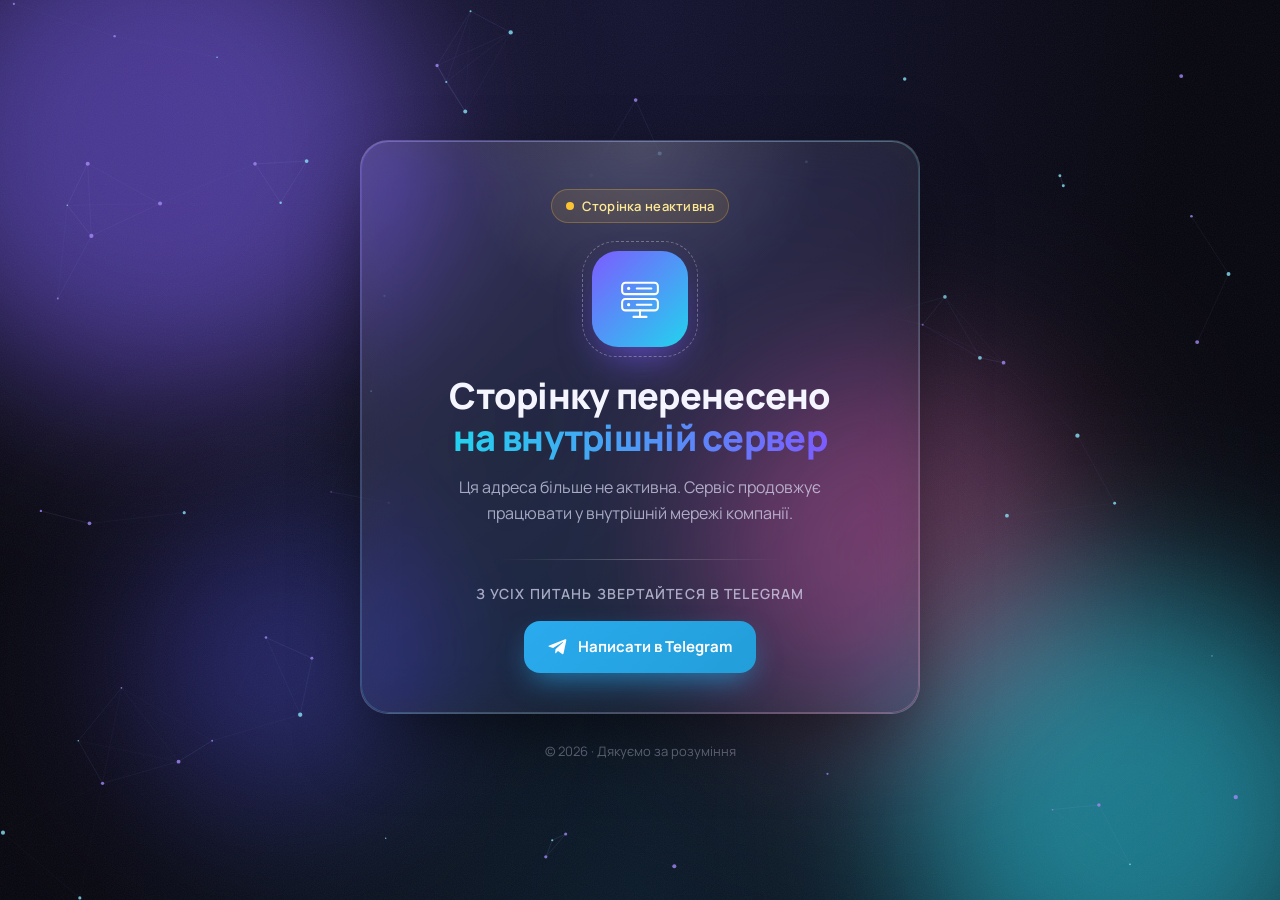
<file: index.html>
<!doctype html>
<html lang="uk">
<head>
  <meta charset="UTF-8" />
  <meta name="viewport" content="width=device-width, initial-scale=1.0" />
  <title>Сторінку перенесено</title>
  <meta name="robots" content="noindex, nofollow" />
  <link rel="preconnect" href="https://fonts.googleapis.com" />
  <link rel="preconnect" href="https://fonts.gstatic.com" crossorigin />
  <link href="https://fonts.googleapis.com/css2?family=Manrope:wght@400;500;600;700;800&display=swap" rel="stylesheet" />
  <link rel="stylesheet" href="styles.css" />
</head>
<body>
  <!-- Анімований фон -->
  <div class="bg" aria-hidden="true">
    <div class="blob blob--1"></div>
    <div class="blob blob--2"></div>
    <div class="blob blob--3"></div>
    <div class="blob blob--4"></div>
    <canvas id="particles"></canvas>
    <div class="grain"></div>
  </div>

  <main class="scene">
    <section class="card" id="card">
      <div class="card__shine" aria-hidden="true"></div>

      <div class="badge">
        <span class="badge__dot"></span>
        Сторінка неактивна
      </div>

      <div class="icon" aria-hidden="true">
        <svg viewBox="0 0 64 64" fill="none">
          <rect x="10" y="12" width="44" height="14" rx="4" stroke="currentColor" stroke-width="2.5"/>
          <rect x="10" y="32" width="44" height="14" rx="4" stroke="currentColor" stroke-width="2.5"/>
          <circle cx="18" cy="19" r="2" fill="currentColor"/>
          <circle cx="18" cy="39" r="2" fill="currentColor"/>
          <path d="M28 19h18M28 39h18" stroke="currentColor" stroke-width="2.5" stroke-linecap="round"/>
          <path d="M32 46v8M24 54h16" stroke="currentColor" stroke-width="2.5" stroke-linecap="round"/>
        </svg>
        <span class="icon__ring"></span>
      </div>

      <h1 class="title">
        Сторінку перенесено<br />
        <span class="title__accent">на внутрішній сервер</span>
      </h1>

      <p class="text">
        Ця адреса більше не активна. Сервіс продовжує працювати
        у внутрішній мережі компанії.
      </p>

      <div class="divider"></div>

      <p class="contact-label">З усіх питань звертайтеся в Telegram</p>

      <div class="actions">
        <a class="btn btn--primary" href="https://t.me/+380636496923" target="_blank" rel="noopener">
          <svg class="btn__icon" viewBox="0 0 24 24" fill="currentColor" aria-hidden="true">
            <path d="M21.94 4.3 18.7 19.6c-.24 1.07-.88 1.34-1.78.83l-4.93-3.63-2.38 2.29c-.26.26-.48.48-.99.48l.36-5.02 9.14-8.26c.4-.36-.09-.55-.61-.2L6.2 13.2 1.33 11.68c-1.06-.33-1.08-1.06.22-1.57L20.6 2.77c.88-.32 1.65.2 1.34 1.53Z"/>
          </svg>
          Написати в Telegram
        </a>
      </div>
    </section>

    <footer class="footer">© <span id="year"></span> · Дякуємо за розуміння</footer>
  </main>

  <script src="main.js"></script>
</body>
</html>
</file>
<file: styles.css>
:root {
  --bg: #07070f;
  --text: #f4f5ff;
  --muted: rgba(230, 232, 255, 0.68);
  --glass: rgba(255, 255, 255, 0.07);
  --glass-border: rgba(255, 255, 255, 0.16);
  --accent-1: #7c5cff;
  --accent-2: #22d3ee;
  --accent-3: #f472b6;
  --tg: #2aabee;
  --radius: 28px;
}

*,
*::before,
*::after { box-sizing: border-box; margin: 0; padding: 0; }

html, body { height: 100%; }

body {
  font-family: "Manrope", system-ui, -apple-system, "Segoe UI", sans-serif;
  background: var(--bg);
  color: var(--text);
  overflow-x: hidden;
  -webkit-font-smoothing: antialiased;
}

/* ---------- Фон ---------- */
.bg {
  position: fixed;
  inset: 0;
  overflow: hidden;
  z-index: 0;
  background:
    radial-gradient(ellipse at top, #141432 0%, transparent 60%),
    radial-gradient(ellipse at bottom, #0b1a2a 0%, transparent 60%),
    var(--bg);
}

.blob {
  position: absolute;
  border-radius: 50%;
  filter: blur(80px);
  opacity: 0.55;
  mix-blend-mode: screen;
  will-change: transform;
}
.blob--1 {
  width: 520px; height: 520px;
  background: var(--accent-1);
  top: -120px; left: -100px;
  animation: float1 22s ease-in-out infinite;
}
.blob--2 {
  width: 460px; height: 460px;
  background: var(--accent-2);
  bottom: -140px; right: -80px;
  animation: float2 26s ease-in-out infinite;
}
.blob--3 {
  width: 380px; height: 380px;
  background: var(--accent-3);
  top: 40%; left: 55%;
  opacity: 0.35;
  animation: float3 30s ease-in-out infinite;
}
.blob--4 {
  width: 300px; height: 300px;
  background: #4f46e5;
  bottom: 10%; left: 10%;
  opacity: 0.4;
  animation: float2 34s ease-in-out infinite reverse;
}

@keyframes float1 {
  0%, 100% { transform: translate(0, 0) scale(1); }
  33% { transform: translate(30vw, 15vh) scale(1.15); }
  66% { transform: translate(10vw, 40vh) scale(0.9); }
}
@keyframes float2 {
  0%, 100% { transform: translate(0, 0) scale(1); }
  50% { transform: translate(-35vw, -30vh) scale(1.2); }
}
@keyframes float3 {
  0%, 100% { transform: translate(-50%, -50%) scale(1); }
  33% { transform: translate(-90%, -20%) scale(0.85); }
  66% { transform: translate(-20%, -80%) scale(1.1); }
}

#particles {
  position: absolute;
  inset: 0;
  width: 100%;
  height: 100%;
}

.grain {
  position: absolute;
  inset: -50%;
  opacity: 0.06;
  pointer-events: none;
  background-image: url("data:image/svg+xml,%3Csvg xmlns='http://www.w3.org/2000/svg' width='200' height='200'%3E%3Cfilter id='n'%3E%3CfeTurbulence type='fractalNoise' baseFrequency='0.9' numOctaves='3' stitchTiles='stitch'/%3E%3C/filter%3E%3Crect width='100%25' height='100%25' filter='url(%23n)'/%3E%3C/svg%3E");
  animation: grain 8s steps(10) infinite;
}
@keyframes grain {
  0%, 100% { transform: translate(0, 0); }
  20% { transform: translate(-5%, 3%); }
  40% { transform: translate(4%, -6%); }
  60% { transform: translate(-3%, 5%); }
  80% { transform: translate(6%, 2%); }
}

/* ---------- Сцена ---------- */
.scene {
  position: relative;
  z-index: 1;
  min-height: 100vh;
  min-height: 100dvh;
  display: flex;
  flex-direction: column;
  align-items: center;
  justify-content: center;
  gap: 28px;
  padding: 32px 16px;
  perspective: 1200px;
}

/* ---------- Скляна картка ---------- */
.card {
  position: relative;
  width: 100%;
  max-width: 560px;
  padding: 48px 40px 40px;
  text-align: center;
  border-radius: var(--radius);
  background: linear-gradient(145deg, rgba(255,255,255,0.12), rgba(255,255,255,0.03));
  border: 1px solid var(--glass-border);
  backdrop-filter: blur(24px) saturate(160%);
  -webkit-backdrop-filter: blur(24px) saturate(160%);
  box-shadow:
    0 30px 80px -20px rgba(0, 0, 0, 0.6),
    inset 0 1px 0 rgba(255, 255, 255, 0.2),
    inset 0 -1px 0 rgba(255, 255, 255, 0.04);
  transform-style: preserve-3d;
  transition: transform 0.25s ease-out;
  overflow: hidden;
  opacity: 0;
  animation: cardIn 1s cubic-bezier(.2,.8,.2,1) 0.15s forwards;
}

@keyframes cardIn {
  from { opacity: 0; transform: translateY(40px) scale(0.96); filter: blur(10px); }
  to   { opacity: 1; transform: translateY(0) scale(1); filter: blur(0); }
}

/* Градієнтна рамка */
.card::before {
  content: "";
  position: absolute;
  inset: 0;
  border-radius: inherit;
  padding: 1px;
  background: linear-gradient(135deg, rgba(124,92,255,.7), rgba(34,211,238,.4), rgba(244,114,182,.6));
  -webkit-mask: linear-gradient(#000 0 0) content-box, linear-gradient(#000 0 0);
  -webkit-mask-composite: xor;
  mask-composite: exclude;
  pointer-events: none;
  opacity: 0.6;
}

/* Відблиск, що йде за курсором */
.card__shine {
  position: absolute;
  inset: 0;
  pointer-events: none;
  background: radial-gradient(
    400px circle at var(--mx, 50%) var(--my, 0%),
    rgba(255, 255, 255, 0.14),
    transparent 45%
  );
  transition: opacity 0.3s;
}

/* ---------- Бейдж ---------- */
.badge {
  display: inline-flex;
  align-items: center;
  gap: 8px;
  padding: 7px 14px;
  border-radius: 999px;
  font-size: 13px;
  font-weight: 600;
  letter-spacing: 0.02em;
  color: #fde68a;
  background: rgba(251, 191, 36, 0.1);
  border: 1px solid rgba(251, 191, 36, 0.28);
  margin-bottom: 28px;
}
.badge__dot {
  width: 8px; height: 8px;
  border-radius: 50%;
  background: #fbbf24;
  box-shadow: 0 0 0 0 rgba(251, 191, 36, 0.7);
  animation: pulse 2s infinite;
}
@keyframes pulse {
  0% { box-shadow: 0 0 0 0 rgba(251, 191, 36, 0.7); }
  70% { box-shadow: 0 0 0 10px rgba(251, 191, 36, 0); }
  100% { box-shadow: 0 0 0 0 rgba(251, 191, 36, 0); }
}

/* ---------- Іконка ---------- */
.icon {
  position: relative;
  width: 96px; height: 96px;
  margin: 0 auto 28px;
  display: grid;
  place-items: center;
  border-radius: 26px;
  color: #fff;
  background: linear-gradient(135deg, var(--accent-1), var(--accent-2));
  box-shadow: 0 18px 40px -10px rgba(124, 92, 255, 0.7);
  animation: bob 5s ease-in-out infinite;
}
.icon svg { width: 52px; height: 52px; }
.icon__ring {
  position: absolute;
  inset: -10px;
  border-radius: 34px;
  border: 1px dashed rgba(255, 255, 255, 0.3);
  animation: spin 18s linear infinite;
}
@keyframes bob {
  0%, 100% { transform: translateY(0) rotate(0deg); }
  50% { transform: translateY(-8px) rotate(-3deg); }
}
@keyframes spin { to { transform: rotate(360deg); } }

/* ---------- Текст ---------- */
.title {
  font-size: clamp(26px, 5vw, 36px);
  font-weight: 800;
  line-height: 1.15;
  letter-spacing: -0.02em;
  margin-bottom: 16px;
}
.title__accent {
  background: linear-gradient(90deg, var(--accent-2), var(--accent-1), var(--accent-3), var(--accent-2));
  background-size: 300% 100%;
  -webkit-background-clip: text;
  background-clip: text;
  color: transparent;
  animation: gradientMove 8s linear infinite;
}
@keyframes gradientMove {
  to { background-position: 300% 0; }
}

.text {
  font-size: 16px;
  line-height: 1.65;
  color: var(--muted);
  max-width: 420px;
  margin: 0 auto;
}

.divider {
  height: 1px;
  margin: 32px auto 24px;
  max-width: 280px;
  background: linear-gradient(90deg, transparent, rgba(255,255,255,0.25), transparent);
}

.contact-label {
  font-size: 14px;
  font-weight: 600;
  color: var(--muted);
  margin-bottom: 18px;
  text-transform: uppercase;
  letter-spacing: 0.08em;
}

/* ---------- Кнопки ---------- */
.actions {
  display: flex;
  flex-wrap: wrap;
  justify-content: center;
  gap: 12px;
}

.btn {
  position: relative;
  display: inline-flex;
  align-items: center;
  justify-content: center;
  gap: 10px;
  min-height: 52px;
  padding: 0 24px;
  border-radius: 16px;
  font-family: inherit;
  font-size: 15px;
  font-weight: 700;
  text-decoration: none;
  cursor: pointer;
  border: none;
  overflow: hidden;
  transition: transform 0.2s ease, box-shadow 0.3s ease, background 0.3s ease;
}
.btn:active { transform: scale(0.97); }
.btn__icon { width: 20px; height: 20px; flex-shrink: 0; }

.btn--primary {
  color: #fff;
  background: linear-gradient(135deg, #2aabee, #229ed9);
  box-shadow: 0 12px 30px -8px rgba(42, 171, 238, 0.7);
}
.btn--primary::after {
  content: "";
  position: absolute;
  top: 0; left: -120%;
  width: 60%; height: 100%;
  background: linear-gradient(120deg, transparent, rgba(255,255,255,0.45), transparent);
  transform: skewX(-20deg);
  animation: shimmer 3.5s ease-in-out infinite;
}
@keyframes shimmer {
  0%, 60% { left: -120%; }
  100% { left: 160%; }
}
.btn--primary:hover {
  transform: translateY(-2px);
  box-shadow: 0 18px 40px -8px rgba(42, 171, 238, 0.9);
}

/* ---------- Футер ---------- */
.footer {
  font-size: 13px;
  color: rgba(230, 232, 255, 0.4);
  opacity: 0;
  animation: fadeIn 1s ease 0.9s forwards;
}
@keyframes fadeIn { to { opacity: 1; } }

/* ---------- Адаптив ---------- */
@media (max-width: 520px) {
  .card { padding: 40px 22px 28px; border-radius: 24px; }
  .icon { width: 80px; height: 80px; border-radius: 22px; }
  .icon svg { width: 44px; height: 44px; }
  .btn { width: 100%; }
  .blob { filter: blur(60px); }
}

@media (prefers-reduced-motion: reduce) {
  *, *::before, *::after {
    animation-duration: 0.01ms !important;
    animation-iteration-count: 1 !important;
    transition-duration: 0.01ms !important;
  }
}
</file>
